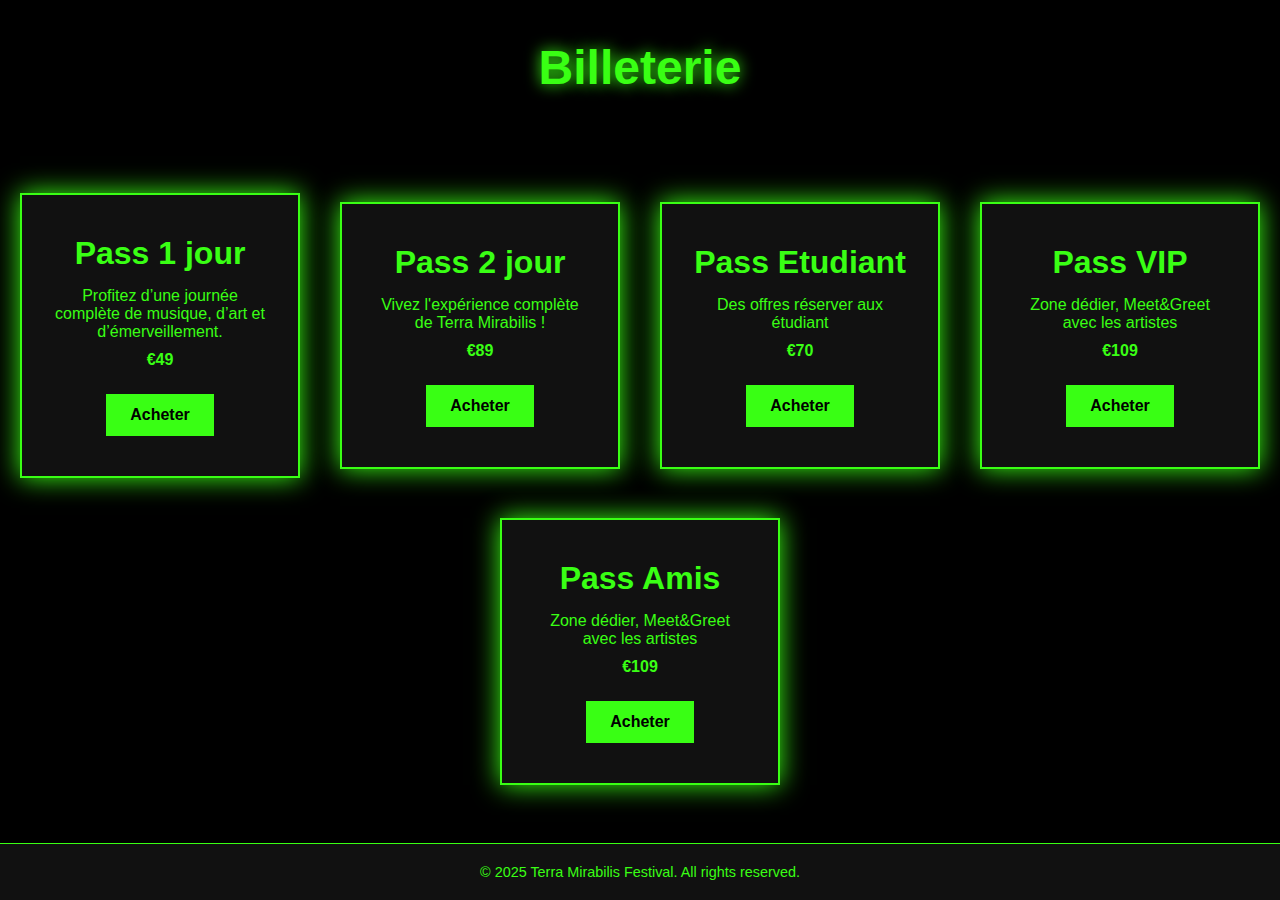
<file: billet.html>
<!DOCTYPE html>
<html lang="en">
<head>
  <meta charset="UTF-8">
  <title>Billeterie</title>
  <style>
    * {
      margin: 0;
      padding: 0;
      box-sizing: border-box;
    }

    html, body {
      height: 100%;
      font-family: 'Arial', sans-serif;
      background-color: #000;
      color: #39ff14;
    }

    body {
      display: flex;
      flex-direction: column;
    }

    header {
      padding: 40px 20px;
      text-align: center;
    }

    header h1 {
      font-size: 3rem;
      text-shadow: 0 0 15px #39ff14;
    }

    main {
      flex: 1;
      display: flex;
      justify-content: center;
      align-items: center;
      padding: 40px 20px;
    }

    .container {
      display: flex;
      gap: 40px;
      flex-wrap: wrap;
      justify-content: center;
      align-items: center;
    }

    .ticket {
      border: 2px solid #39ff14;
      padding: 40px 30px;
      width: 280px;
      background-color: #111;
      text-align: center;
      box-shadow: 0 0 25px #39ff14;
      transition: transform 0.3s, box-shadow 0.3s;
    }

    .ticket:hover {
      transform: scale(1.08);
      box-shadow: 0 0 35px #39ff14;
    }

    .ticket h2 {
      font-size: 2rem;
      margin-bottom: 15px;
    }

    .ticket p {
      font-size: 1rem;
      margin: 10px 0;
    }

    .ticket button {
      background-color: #39ff14;
      border: none;
      color: #000;
      padding: 12px 24px;
      font-size: 1rem;
      cursor: pointer;
      font-weight: bold;
      margin-top: 15px;
      transition: background-color 0.3s;
    }

    .ticket button:hover {
      background-color: #2ecc71;
    }

    footer {
      text-align: center;
      padding: 20px;
      font-size: 0.9rem;
      border-top: 1px solid #39ff14;
      background-color: #111;
    }

    @media (max-width: 600px) {
      .ticket {
        width: 90%;
      }

      header h1 {
        font-size: 2rem;
      }
    }
  </style>
</head>
<body>

  <header>
    <h1>Billeterie</h1>
  </header>

  <main>
    <div class="container">
      <div class="ticket">
        <h2>Pass 1 jour</h2>
        <p>Profitez d’une journée complète de musique, d’art et d’émerveillement.</p>
        <p><strong>€49</strong></p>
        <a href="https://buy.stripe.com/test_9B63co1fqauk2PfctS1VK01">
        <button>Acheter</button>
        </a>
      </div>

      <div class="ticket">
        <h2>Pass 2 jour</h2>
        <p>Vivez l'expérience complète de Terra Mirabilis !</p>
        <p><strong>€89</strong></p>
       <a href="https://buy.stripe.com/test_00wbIU8HS0TK9dD2Ti1VK03">
        <button>Acheter</button>
    </a> 
      </div>

      <div class="ticket">
        <h2>Pass Etudiant</h2>
        <p>Des offres réserver aux étudiant</p>
        <p><strong>€70</strong></p>
        <a href="https://buy.stripe.com/test_dRm8wIbU4eKAfC165u1VK04">
        <button>Acheter</button>
      </a>
      </div>

      <div class="ticket">
        <h2>Pass VIP</h2>
        <p>Zone dédier, Meet&Greet avec les artistes</p>
        <p><strong>€109</strong></p>
        <a href="https://buy.stripe.com/test_9B628k5vG0TK3TjdxW1VK05">
        <button>Acheter</button>
    </a>
      </div>
      <div class="ticket">
        <h2>Pass Amis</h2>
        <p>Zone dédier, Meet&Greet avec les artistes</p>
        <p><strong>€109</strong></p>
        <a href="https://buy.stripe.com/test_9B628k5vG0TK3TjdxW1VK05">
        <button>Acheter</button>
    </a>
      </div>
    </div>
  </main>

  <footer>
    &copy; 2025 Terra Mirabilis Festival. All rights reserved.
  </footer>

</body>
</html>
</file>
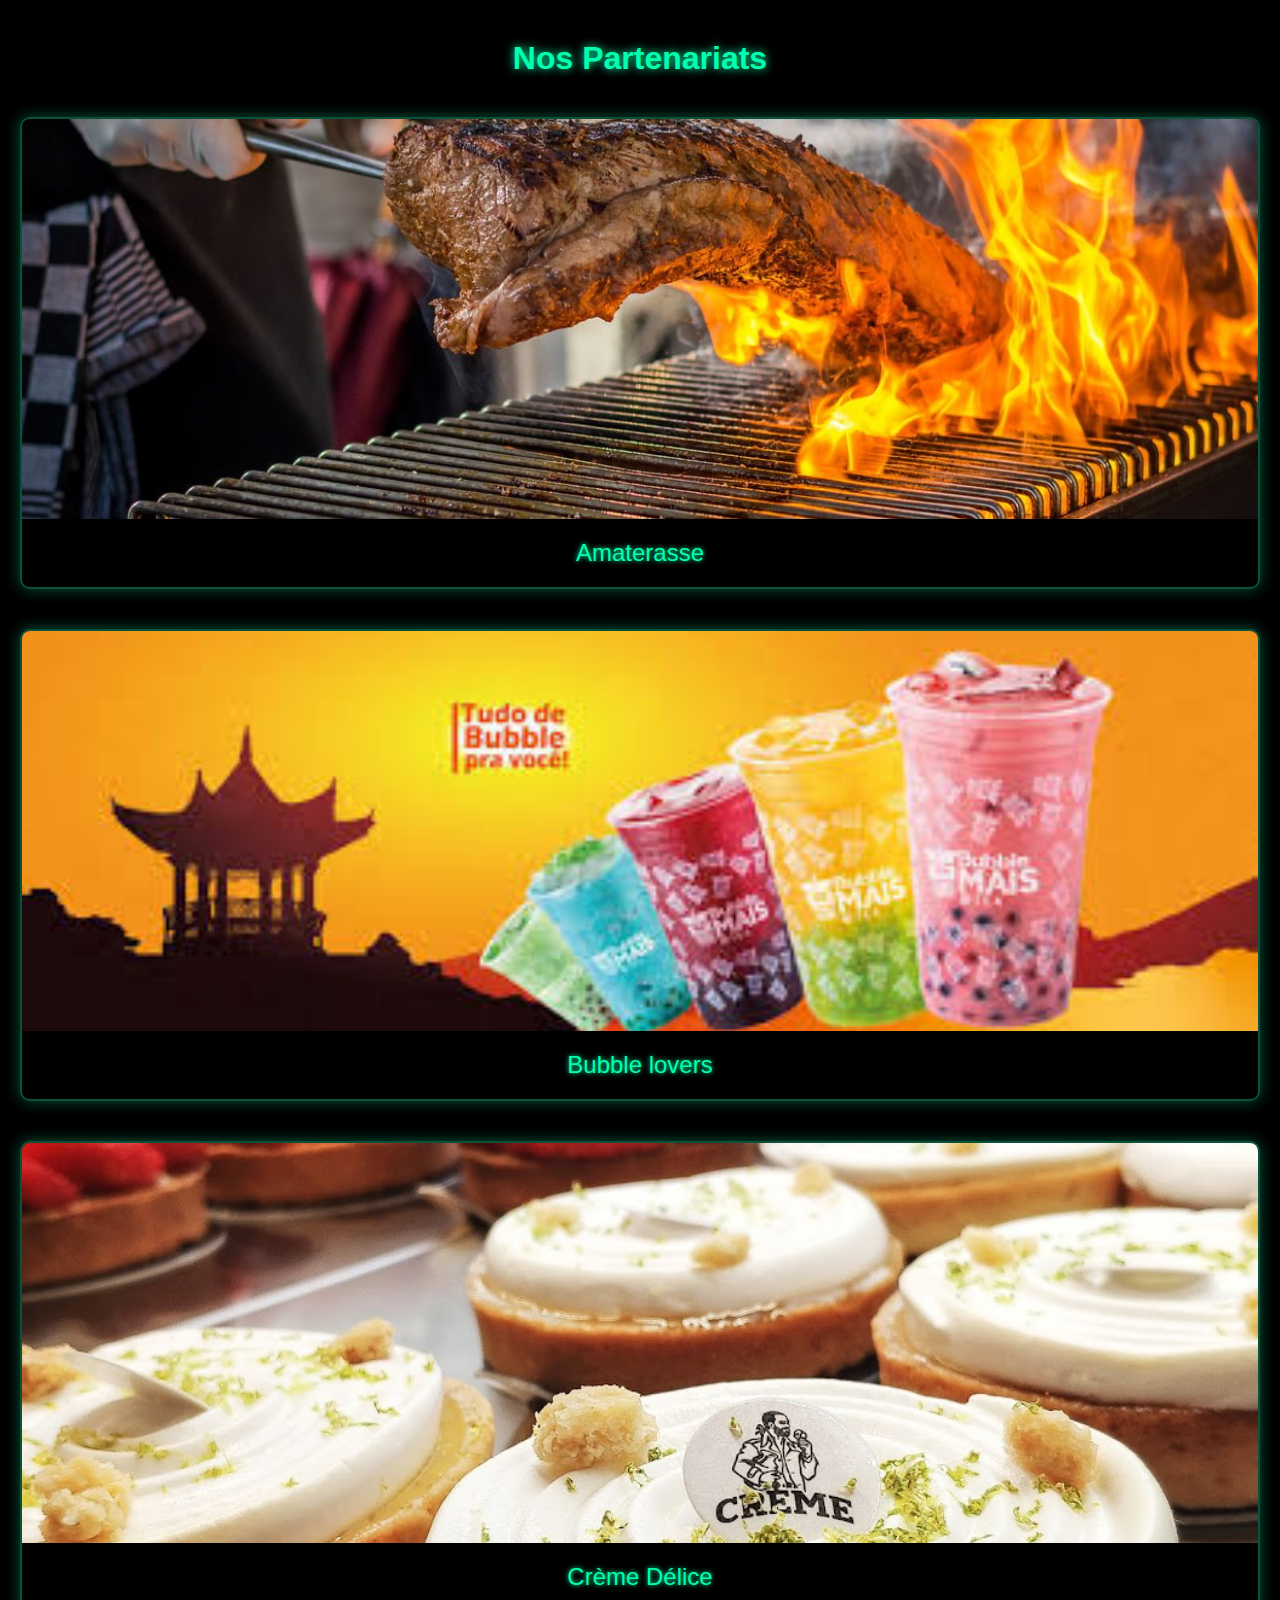
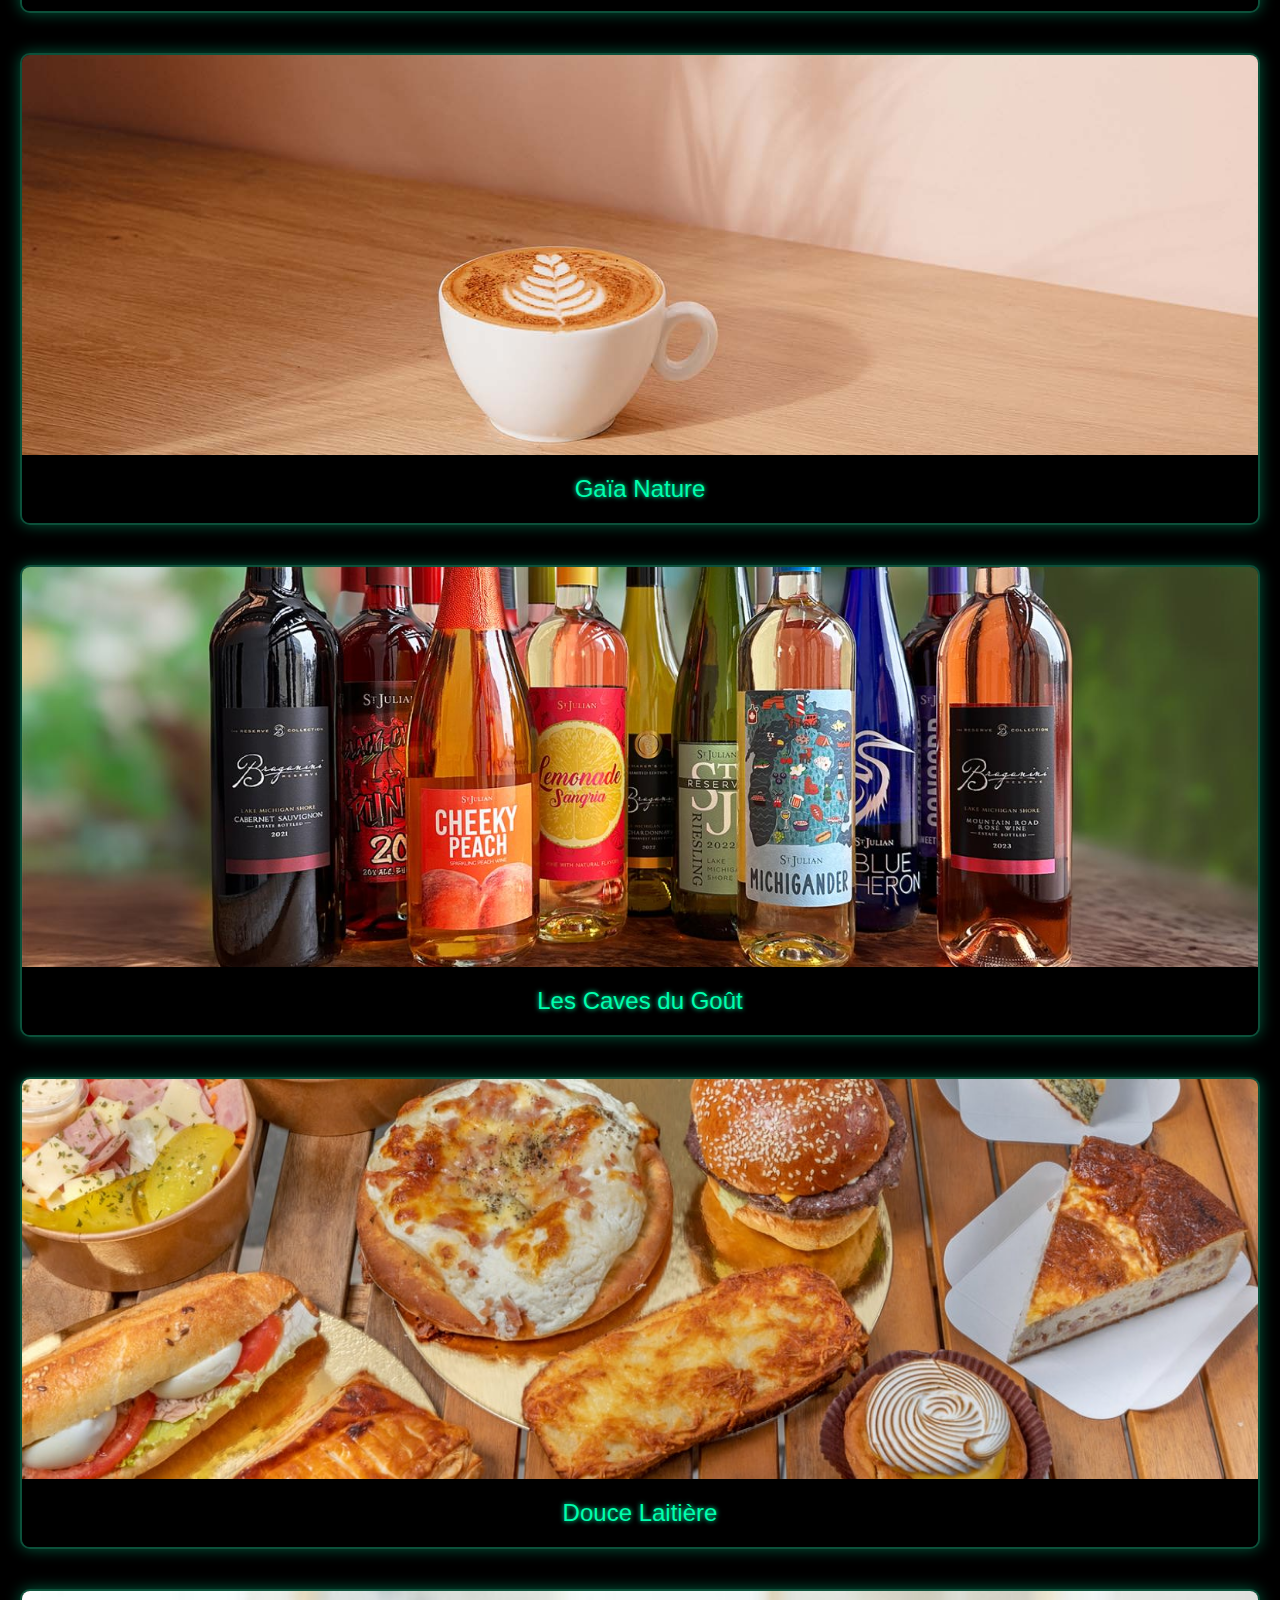
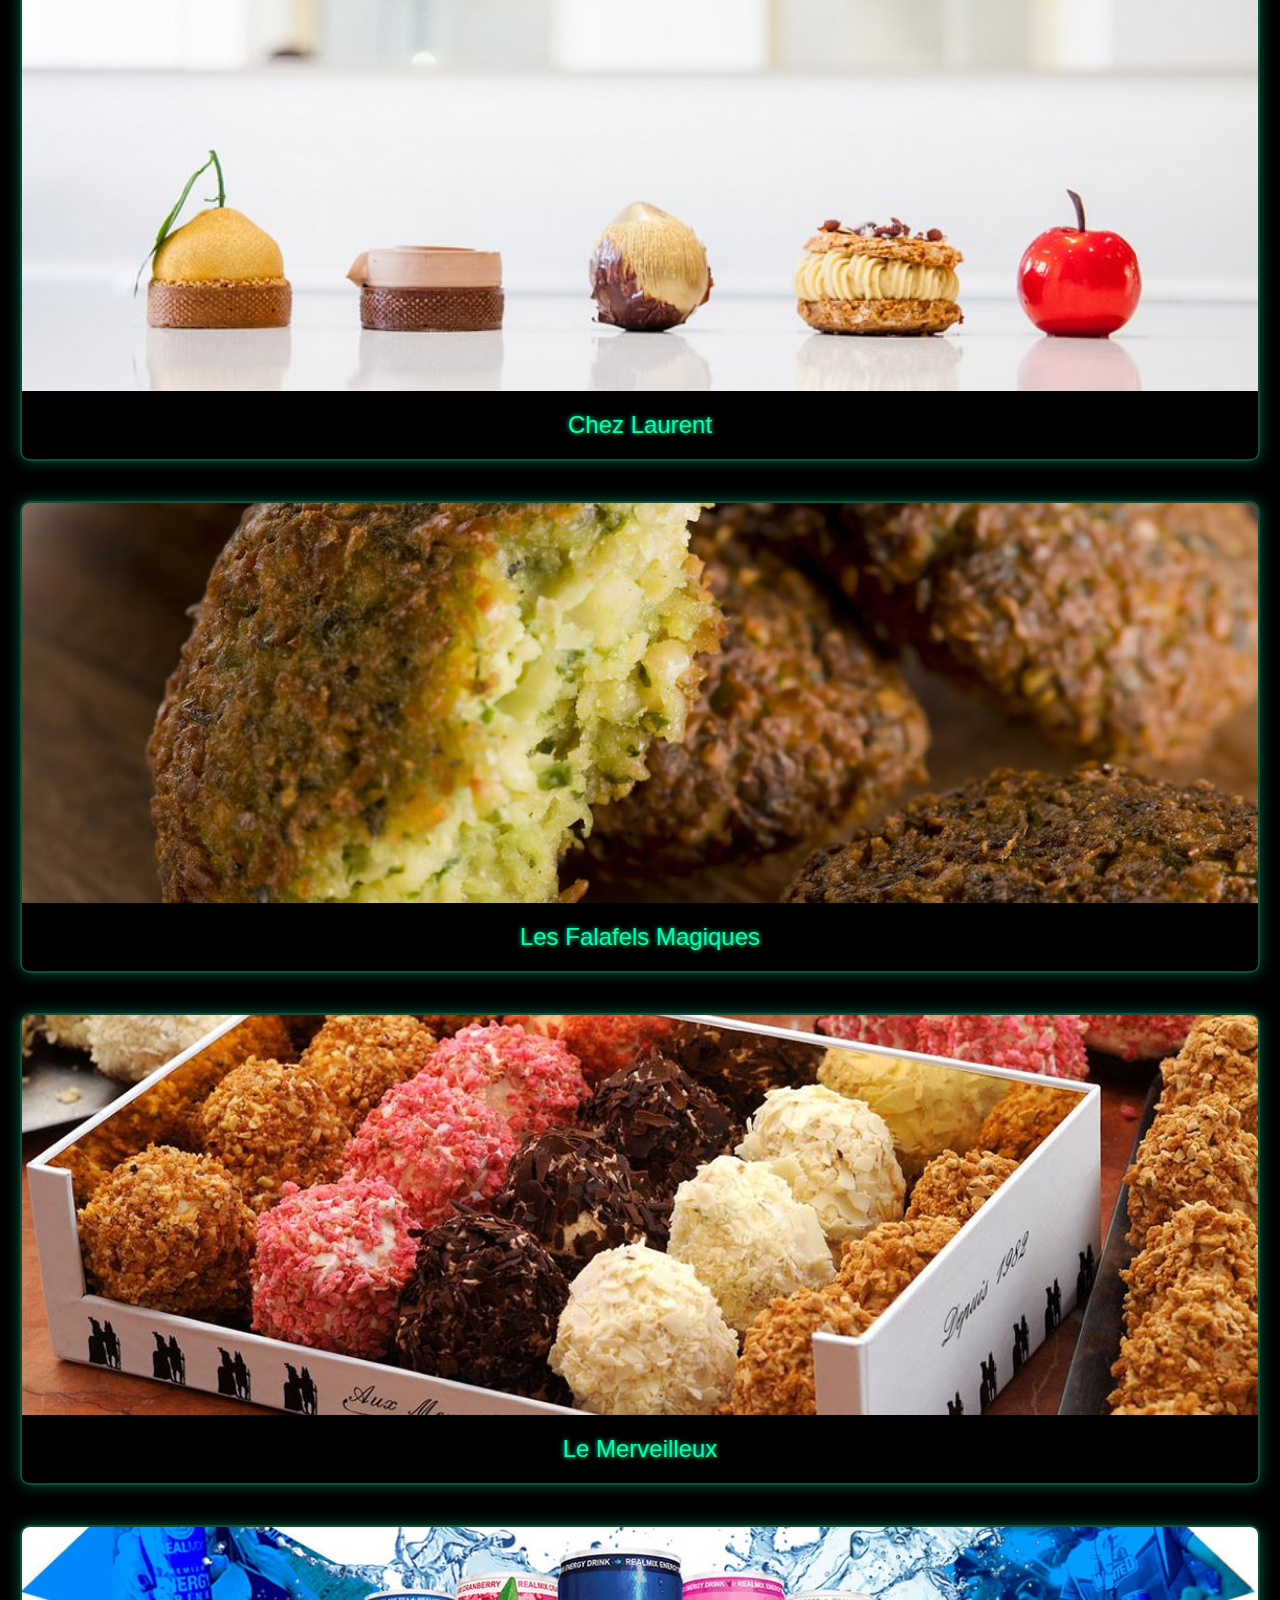
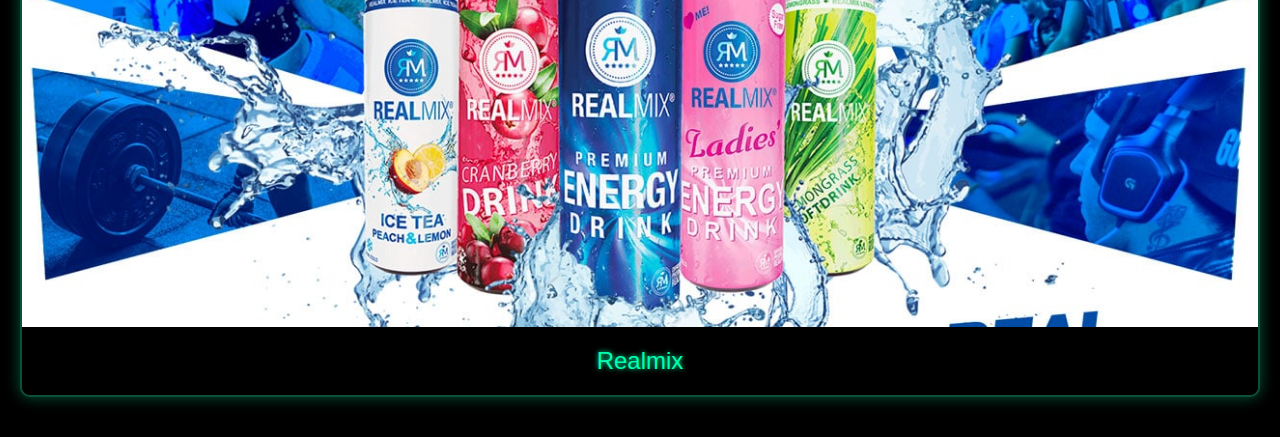
<file: food.html>
<!DOCTYPE html>
<html lang="fr">
<head>
  <meta charset="UTF-8">
  <title>Food Trucks</title>
  
  <style>
    * {
      margin: 0;
      padding: 0;
      box-sizing: border-box;
    }

    body {
      font-family: 'Orbitron', sans-serif;
      background-color: #000;
      color: #fff;
      padding: 40px 20px;
    }

    h1 {
      text-align: center;
      color: #00ffae;
      text-shadow: 0 0 10px #00ffae;
      margin-bottom: 40px;
    }

    .food {
      display: flex;
      flex-direction: column;
      gap: 40px;
      width: 100%;
      max-width: 1400px;
      margin: 0 auto;
    }

    .food-item {
      width: 100%;
      background-color: #111;
      border-radius: 10px;
      overflow: hidden;
      box-shadow: 0 0 15px #00ffae55;
      border: 2px solid #00ffae44;
    }

    .food-item img {
      width: 100%;
      height: 400px;
      object-fit: cover;
      display: block;
    }

    .food-item p {
      padding: 20px;
      font-size: 1.5em;
      color: #00ffae;
      text-align: center;
      text-shadow: 0 0 5px #00ffae;
      background-color: #000;
    }

    @media (max-width: 768px) {
      .food-item img {
        height: 250px;
      }

      .food-item p {
        font-size: 1.2em;
      }
    }
  </style>
</head>
<body>

  <h1>Nos Partenariats</h1>

  <div class="food">
    <div class="food-item">
      <img src="assets/amaterasse.jpeg" alt="Amaterasse">
      <p>Amaterasse</p>
    </div>
    <div class="food-item">
      <img src="assets/bubble.jpg" alt="Bubble">
      <p>Bubble lovers</p>
    </div>
    <div class="food-item">
      <img src="assets/creme.jpg" alt="Crème Délice">
      <p>Crème Délice</p>
    </div>
    <div class="food-item">
      <img src="assets/gaia.jpg" alt="Gaïa">
      <p>Gaïa Nature</p>
    </div>
    <div class="food-item">
      <img src="assets/caves.jpg" alt="Les Caves">
      <p>Les Caves du Goût</p>
    </div>
    <div class="food-item">
      <img src="assets/laitieres.jpg" alt="Douce Laitière">
      <p>Douce Laitière</p>
    </div>
    <div class="food-item">
      <img src="assets/laurent.jpg" alt="Chez Laurent">
      <p>Chez Laurent</p>
    </div>
    <div class="food-item">
      <img src="assets/Les falafels.png" alt="Les Falafels">
      <p>Les Falafels Magiques</p>
    </div>
    <div class="food-item">
      <img src="assets/Merveilleux .png" alt="Le Merveilleux">
      <p>Le Merveilleux</p>
    </div>
    <div class="food-item">
      <img src="assets/realmix.jpg" alt="Realmix">
      <p>Realmix</p>
    </div>
  </div>

</body>
</html>
</file>
